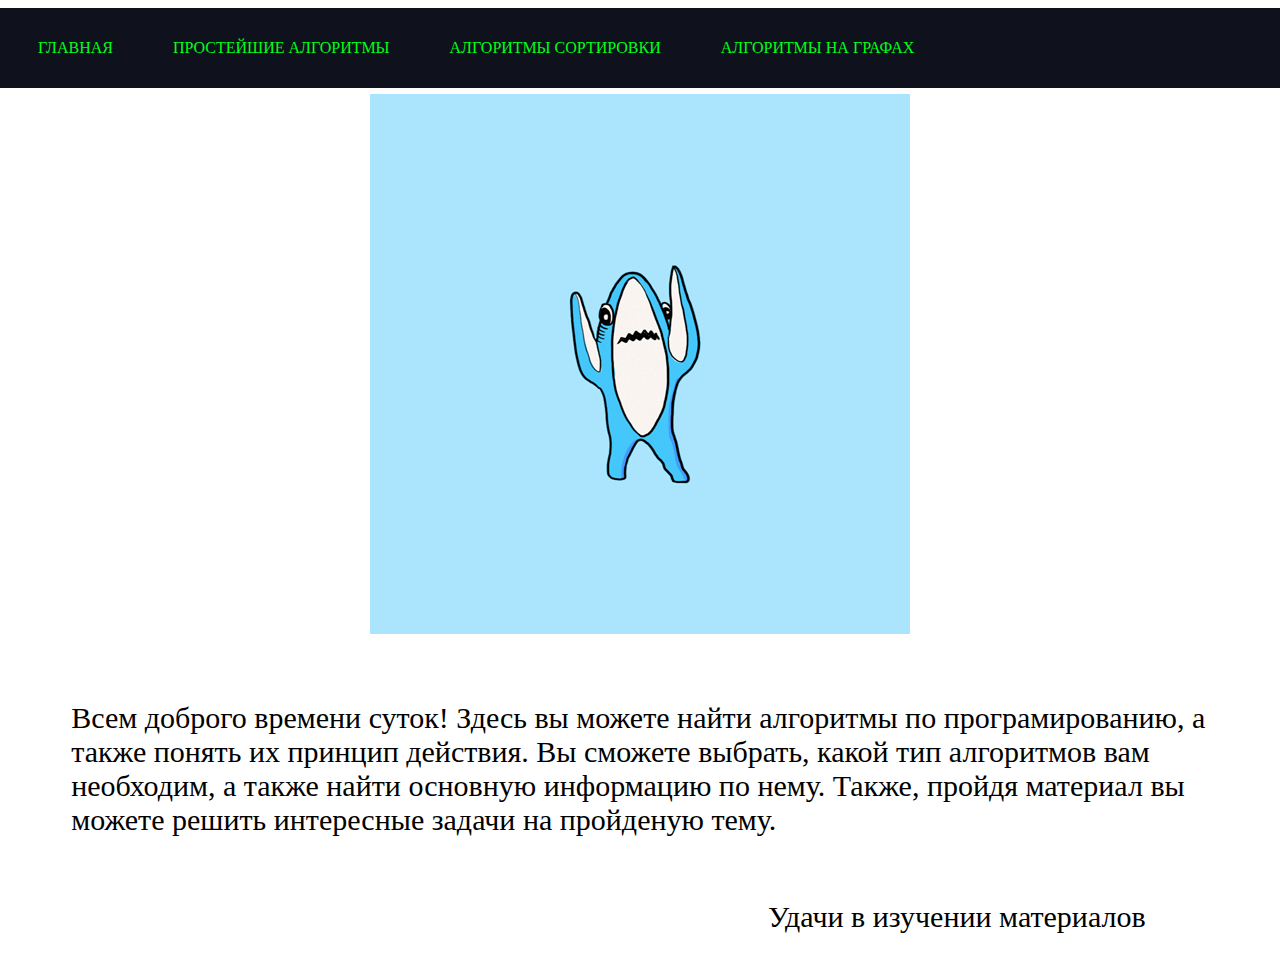
<file: index.html>
<!DOCTYPE html>
<html lang="ru">
<head>
				<title>Главная</title>
				<link rel="stylesheet" href="folder/style.css">
</head>
<body>
				<nav>
								<ul>
								 <li><a href="#">Главная</a></li>
				        <li><a href="folder/Easiest_algorithms.html">Простейшие алгоритмы</a></li>
				        <li><a href="folder/Sort_algorithms.html">Алгоритмы сортировки</a></li>
									<li><a href="folder/Graph_algorithms.html">Алгоритмы на графах</a></li>
								  
								</ul>
				</nav>
				<div>
								<img src="folder/akul.gif" class="akul">
				</div> 
				<p>
								Всем доброго времени суток! Здесь вы можете найти алгоритмы по програмированию, а также понять их принцип действия. Вы сможете выбрать, какой тип алгоритмов вам необходим, а также найти основную информацию по нему. Также, пройдя материал вы можете решить интересные задачи на пройденую тему. 
				</p>
				<p class="GoodLuck">Удачи в изучении материалов</p>
</body>
</html>
</file>
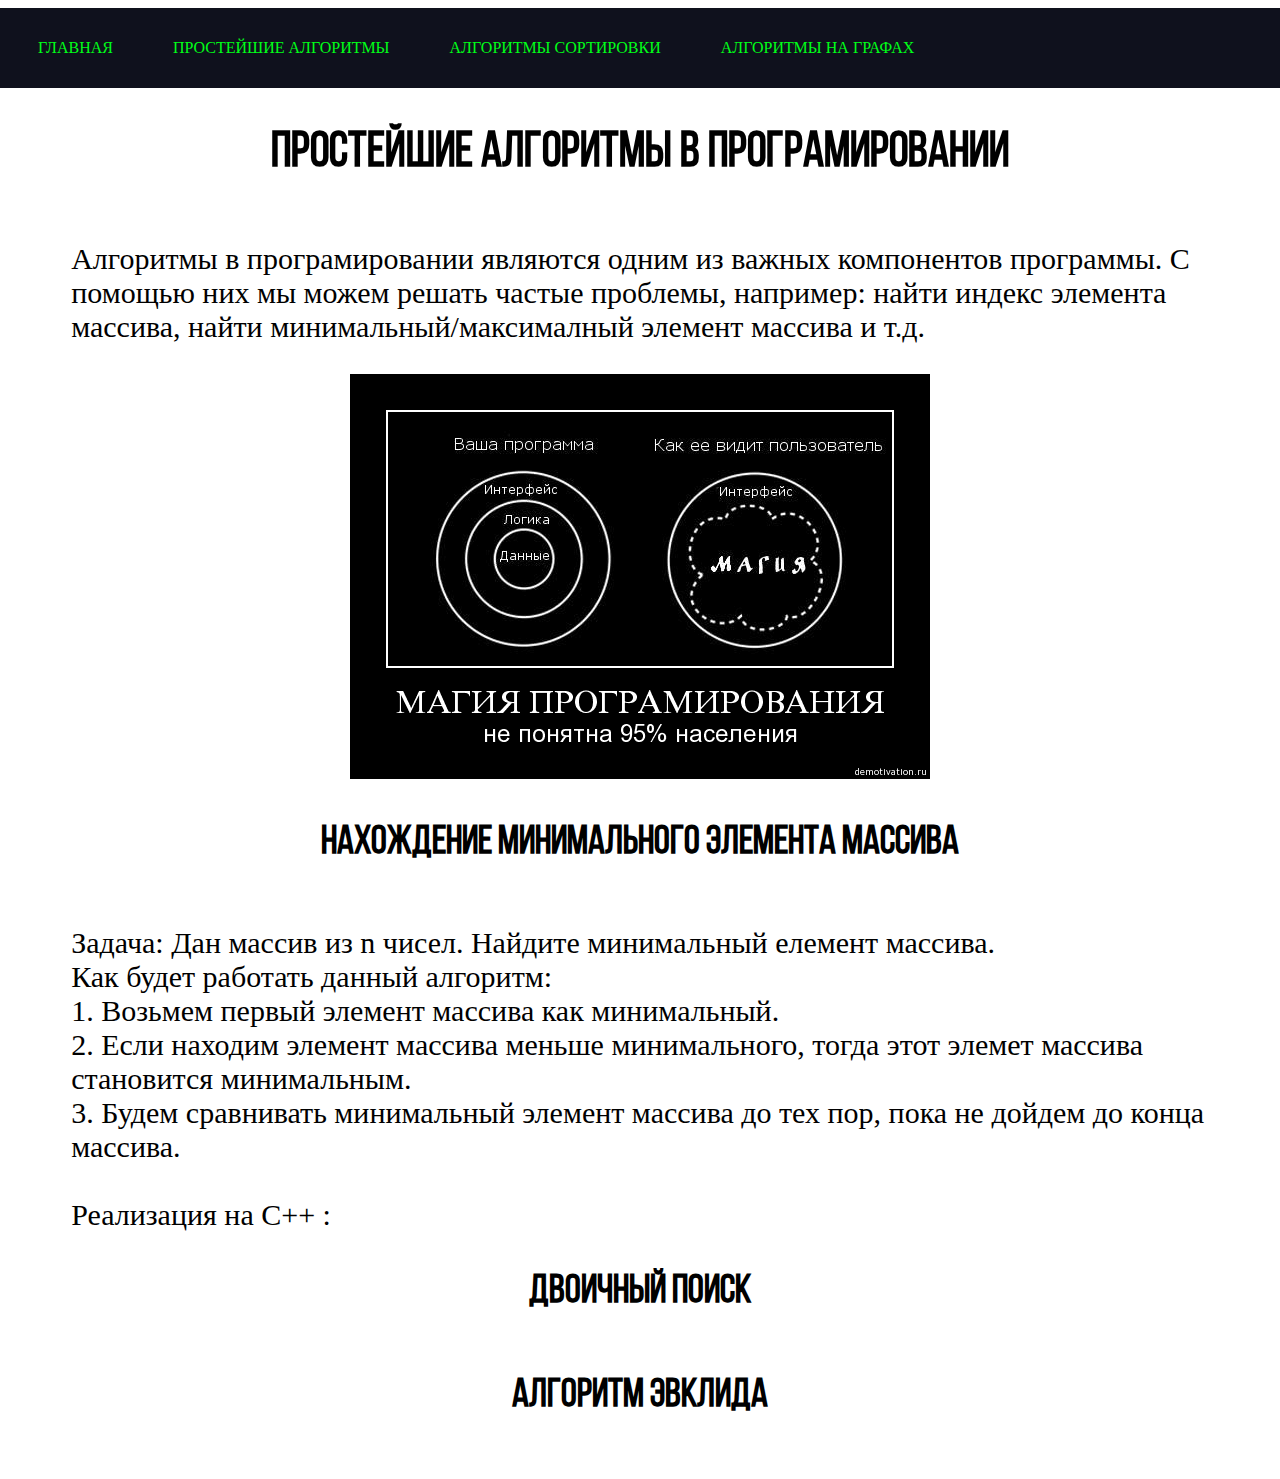
<file: folder/Easiest_algorithms.html>
<!DOCTYPE html>
<html lang="ru">
<head>
				<title>Простейшие алгоритмы</title>
				<link rel="stylesheet" href="style.css">
</head>
<body>
				<nav>
								<ul>
								 <li><a href="../index.html">Главная</a></li>
				        <li><a href="#">Простейшие алгоритмы</a></li>
				        <li><a href="Sort_algorithms.html">Алгоритмы сортировки</a></li>
									<li><a href="Graph_algorithms.html">Алгоритмы на графах</a></li>
								</ul>
				</nav>
				<h1>Простейшие алгоритмы в програмировании</h1>
				
				<p>
						Алгоритмы в програмировании являются одним из важных компонентов программы. С помощью них мы можем решать частые проблемы, например: найти индекс элемента массива, найти минимальный/максималный элемент массива и т.д.
		  	</p>
		  <div><img src="meme1.png" a></div>
		  <h2>Нахождение минимального элемента массива</h2>
		  <p>
		  			Задача: Дан массив из n чисел. Найдите минимальный елемент массива. 
		  			<br>
		  		 Как будет работать данный алгоритм:
		  		 <br>
		  		 1. Возьмем первый элемент массива как минимальный.
		  		 <br>
		  		 2. Если находим элемент массива меньше минимального, тогда этот элемет массива становится минимальным. 
		  		 <br>
		  		 3. Будем сравнивать минимальный элемент массива до тех пор, пока не дойдем до конца массива. 
		  		 <br><br>
		  		 Реализация на С++ :
<!--#include <iostream>
using namespace std;
int main()
{
	int n;
	cin>>n; //Ввод количества элеметов в массиве
	double Arr[n]; //Инициализация массива, длины n
	for(int i=0;i<n;i++) cin>>Arr[i]; //Заполнение массива числами
	double min = Arr[0];
	for(int i=0;i<n;i++) //Перебор всех элеметов массива 
		if(Arr[i]<min)  //Для нахождения максимального , необходимо поменять знак на >
			min=Arr[i]; //Переприсваивание минимального
		cout<<min;//Вывод минимального
}-->
		  </p>
		  <h2>Двоичный поиск</h2>
		  <p>
		  				
		  </p>
		  <h2>Алгоритм Эвклида</h2>
		  <p>
		  				
		  </p>
		  <h2></h2>
		  <p></p>
</body>
</html>
</file>
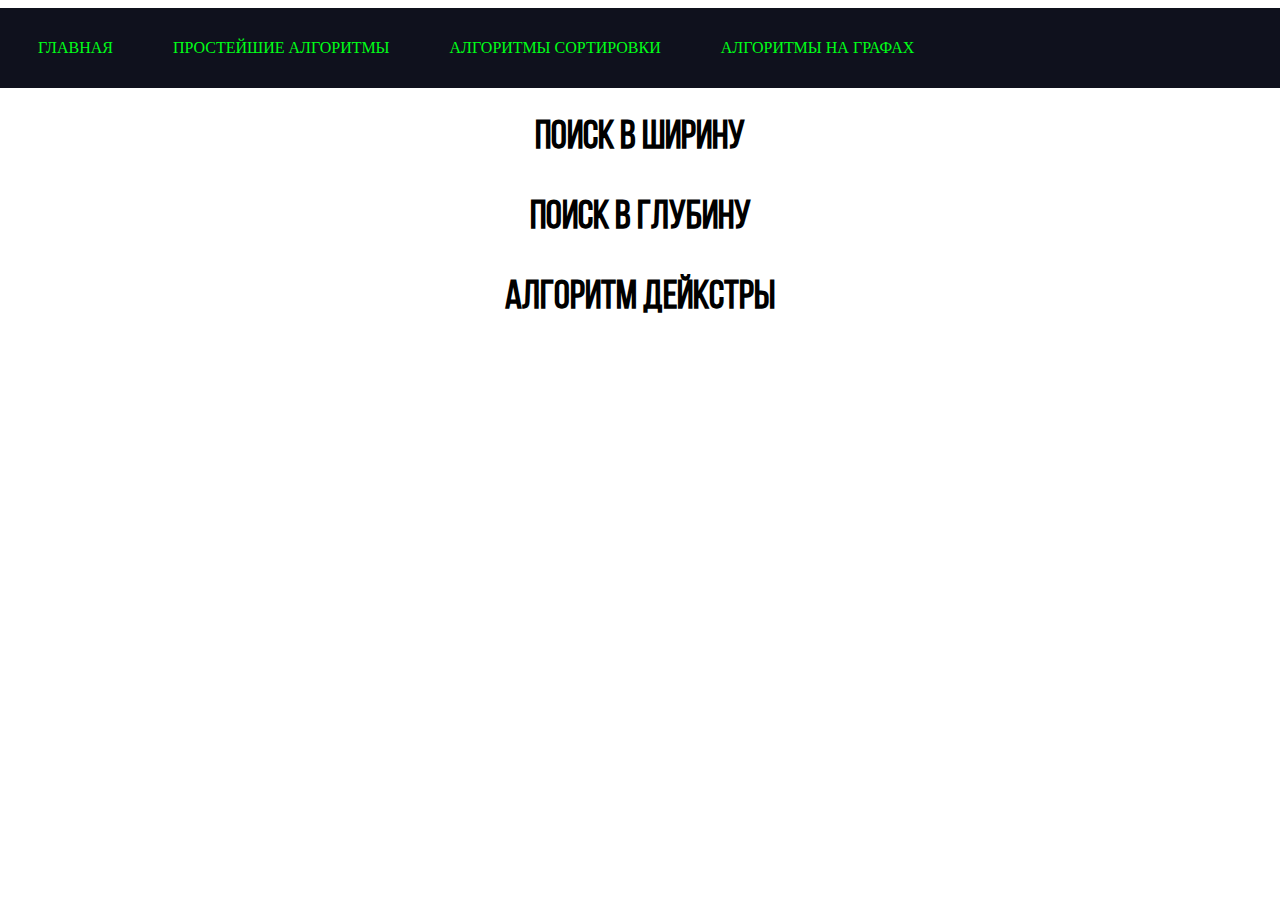
<file: folder/Graph_algorithms.html>
<!DOCTYPE html>
<html lang="ru">
<head>
				<title>Алгоритмы на графах</title>
				<link rel="stylesheet" href="style.css">
</head>
<body>
				<nav>
								<ul>
								 <li><a href="../index.html">Главная</a></li>
				        <li><a href="Easiest_algorithms.html">Простейшие алгоритмы</a></li>
				        <li><a href="Sort_algorithms.html">Алгоритмы сортировки</a></li>
									<li><a href="#">Алгоритмы на графах</a></li>
								</ul>
				</nav>
				<h2>Поиск в ширину</h2>
				<h2>Поиск в глубину</h2>
				<h2>Алгоритм Дейкстры</h2>
</body>
</html>
</file>
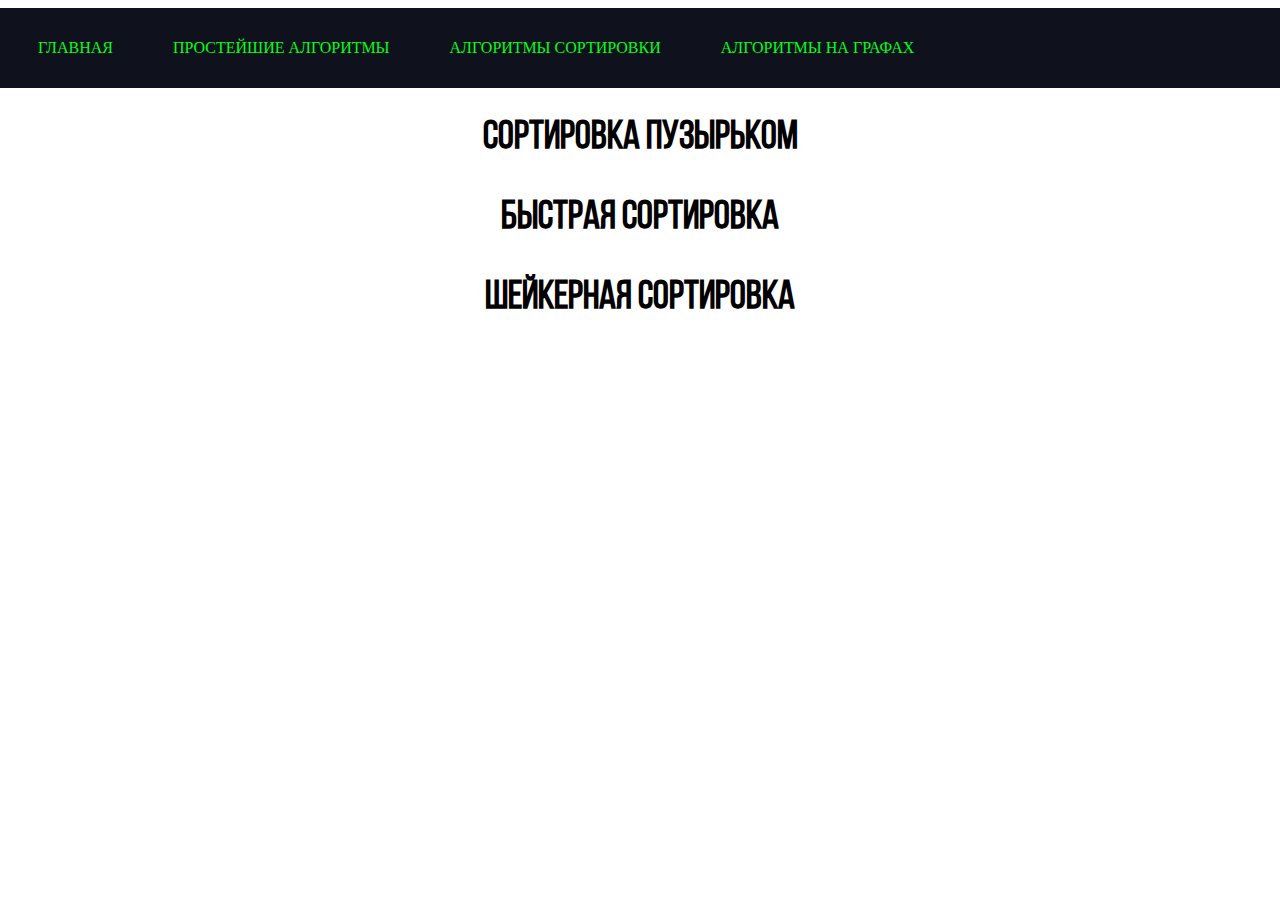
<file: folder/Sort_algorithms.html>
<!DOCTYPE html>
<html lang="ru">
<head>
				<title>Алгоритмы сортировки</title>
				<link rel="stylesheet" href="style.css">
</head>
<body>
				<nav>
								<ul>
								 <li><a href="../index.html">Главная</a></li>
				        <li><a href="Easiest_algorithms.html">Простейшие алгоритмы</a></li>
				        <li><a href="#">Алгоритмы сортировки</a></li>
									<li><a href="Graph_algorithms.html">Алгоритмы на графах</a></li>
								  
								</ul>
				</nav>
				<h2>Сортировка пузырьком</h2>
				<h2>Быстрая сортировка</h2>
				<h2>Шейкерная сортировка</h2>
</body>
</html>
</file>
<file: folder/style.css>
/*font import*/
@font-face { 
font-family:BebasNeue;
 src: url(BebasNeue.ttf);
}
/*Menu style*/
nav{
				width:100%;
				margin:0 auto;
				top:0;
}
nav:before{
				content:'';
				display:block;
				height:80px;
				width:100%;
				background:#0f111d;
				position:absolute;
				left:0;
				z-index:-1;
			
}
ul{
				margin:0;
				padding:0;
				list-style:none;
				height:70px;
				
}
ul li{
				float:left;
}
ul li a{
				color:#00ff18;
				display:block;
				height:80px;
				padding:0 30px;
				text-transform:uppercase;
				text-decoration:none;
				line-height:80px;
}
a:active{
				color:red;
}
a:hover{
				background:#b2421e;
			
}
/*page style*/
body{
				background-size:cover;
				background-attachments:fixed;
}
p{
				margin-left:5%;
				margin-top:5%;
				margin-bottom:1em;
				margin-right:15px;
				font-size:30px;
}
p.GoodLuck{
				text-align:right;
				margin-right:10%;
}
div{
		   text-align:center;
		   margin-top:1em;
}

h1{
				font-family:BebasNeue;
				text-align:center;
				margin-top:1em;
				font-size:50px;
}
h2{
				font-family:BebasNeue;
				margin-top:1em;
				font-size:40px;
				text-align:center;
}
</file>
